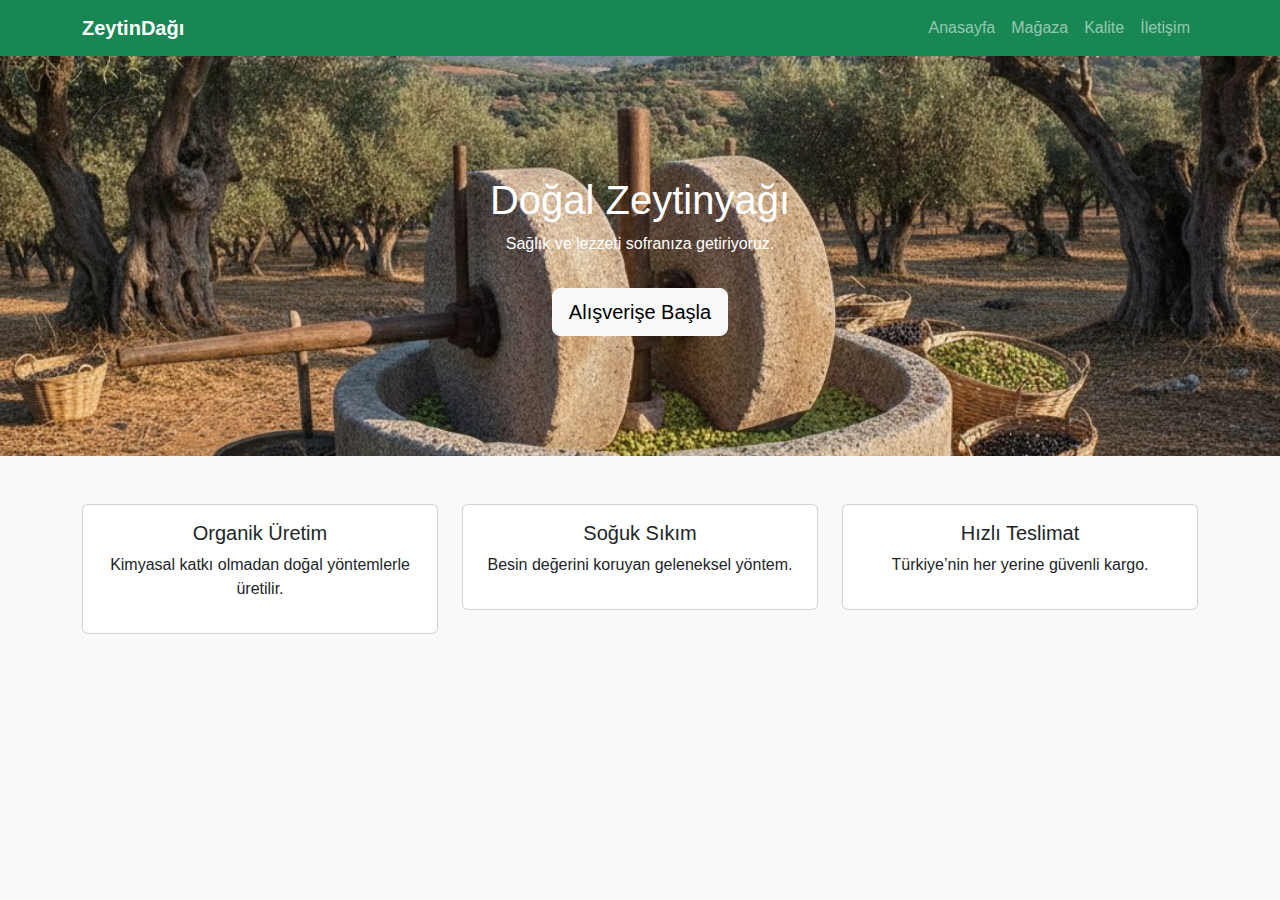
<file: index.html>
<!doctype html>
<html lang="tr">
<head>
  <meta charset="utf-8">
  <meta name="viewport" content="width=device-width, initial-scale=1">
  <title>Zeytinyağı E-Ticaret | Anasayfa</title>
  <link href="https://cdn.jsdelivr.net/npm/bootstrap@5.3.2/dist/css/bootstrap.min.css" rel="stylesheet">
  <link href="style.css" rel="stylesheet">
  <style>
 .hero {
  background-image: url('images/kapak.jpg'); /* resim dosyasının yolu */
  background-size: cover;                /* alanı tamamen kapla */
  background-position: center;           /* ortala */
  background-repeat: no-repeat;          /* tekrar etme */
  color: white;                          /* yazılar beyaz görünsün */
  padding: 120px 20px;                   /* iç boşluk */

  text-align: center;                    /* yazıları ortala */
}


/* style.css */


  </style>

</head>
<body>
    <!-- Navbar -->
<nav class="navbar navbar-expand-lg navbar-dark bg-success">
  <div class="container">
    <a class="navbar-brand fw-bold " href="index.html">ZeytinDağı</a>

    <!-- Hamburger butonu -->
    <button class="navbar-toggler" type="button" data-bs-toggle="collapse" data-bs-target="#mainNavbar">
      <span class="navbar-toggler-icon"></span>
    </button>

    <!-- Menü -->
    <div class="collapse navbar-collapse" id="mainNavbar">
      <ul class="navbar-nav ms-auto">
        <li class="nav-item"><a class="nav-link" href="index.html">Anasayfa</a></li>
        <li class="nav-item"><a class="nav-link" href="store.html">Mağaza</a></li>
        <li class="nav-item"><a class="nav-link" href="quality.html">Kalite</a></li>
        <li class="nav-item"><a class="nav-link" href="contact.html">İletişim</a></li>
      </ul>
    </div>
  </div>
</nav>

  <!-- Hero -->
  <header class="hero">
    
    <h1  >Doğal Zeytinyağı</h1>
    <p>Sağlık ve lezzeti sofranıza getiriyoruz.</p>
    <a href="store.html" class="btn btn-light btn-lg mt-3">Alışverişe Başla</a>
  </header>

  <!-- Özellikler -->
  <section class="container my-5">
    <div class="row g-4">
      <div class="col-md-4">
        <div class="card p-3 text-center">
          <h5>Organik Üretim</h5>
          <p>Kimyasal katkı olmadan doğal yöntemlerle üretilir.</p>
        </div>
      </div>
      <div class="col-md-4">
        <div class="card p-3 text-center">
          <h5>Soğuk Sıkım</h5>
          <p>Besin değerini koruyan geleneksel yöntem.</p>
        </div>
      </div>
      <div class="col-md-4">
        <div class="card p-3 text-center">
          <h5>Hızlı Teslimat</h5>
          <p>Türkiye’nin her yerine güvenli kargo.</p>
        </div>
      </div>
    </div>
  </section>
    <!-- Bootstrap JS bundle (gerekli!) -->
  <script src="https://cdn.jsdelivr.net/npm/bootstrap@5.3.2/dist/js/bootstrap.bundle.min.js"></script>
</body>
</html>
</file>
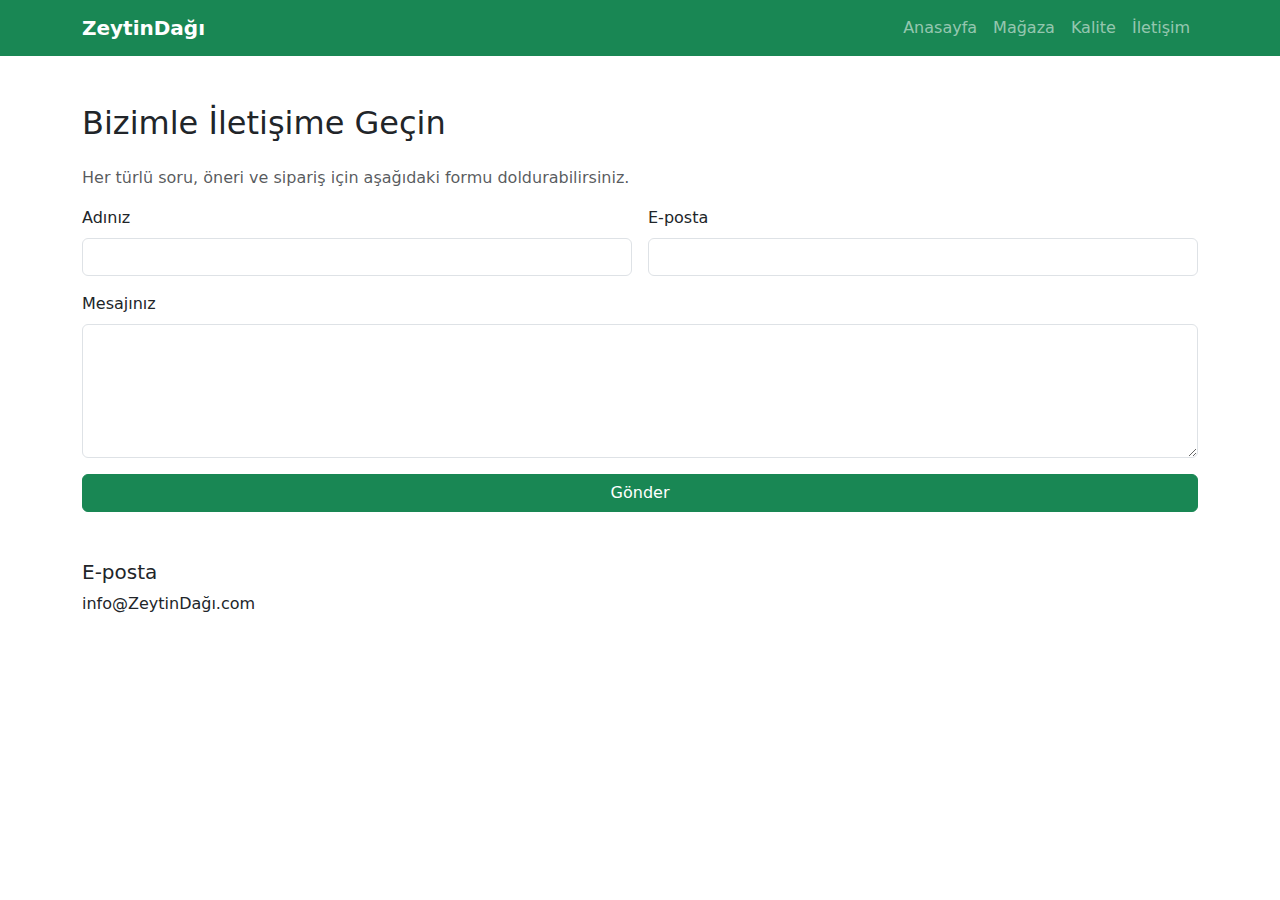
<file: contact.html>
<!doctype html>
<html lang="tr">
<head>
  <meta charset="utf-8">
  <meta name="viewport" content="width=device-width, initial-scale=1">
  <title>ZeytinDağı | İletişim</title>
  <!-- Bootstrap CSS -->
  <link href="https://cdn.jsdelivr.net/npm/bootstrap@5.3.2/dist/css/bootstrap.min.css" rel="stylesheet">
</head>
<body>
  <!-- Navbar -->
  <nav class="navbar navbar-expand-lg navbar-dark bg-success">
    <div class="container">
      <a class="navbar-brand fw-bold" href="index.html">ZeytinDağı</a>
      <button class="navbar-toggler" type="button" data-bs-toggle="collapse" data-bs-target="#mainNavbar">
        <span class="navbar-toggler-icon"></span>
      </button>
      <div class="collapse navbar-collapse" id="mainNavbar">
        <ul class="navbar-nav ms-auto">
          <li class="nav-item"><a class="nav-link" href="index.html">Anasayfa</a></li>
          <li class="nav-item"><a class="nav-link" href="store.html">Mağaza</a></li>
          <li class="nav-item"><a class="nav-link" href="quality.html">Kalite</a></li>
          <li class="nav-item"><a class="nav-link" href="contact.html">İletişim</a></li>
        </ul>
      </div>
    </div>
  </nav>

  <!-- İçerik -->
  <main class="container my-5">
    <h2 class="mb-4">Bizimle İletişime Geçin</h2>
    <p class="text-muted">Her türlü soru, öneri ve sipariş için aşağıdaki formu doldurabilirsiniz.</p>

    <!-- Tek form -->
    <form id="contactForm" class="row g-3">
      <div class="col-md-6">
        <label for="name" class="form-label">Adınız</label>
        <input type="text" class="form-control" id="name" name="name" required>
      </div>
      <div class="col-md-6">
        <label for="email" class="form-label">E-posta</label>
        <input type="email" class="form-control" id="email" name="email" required>
      </div>
      <div class="col-12">
        <label for="message" class="form-label">Mesajınız</label>
        <textarea class="form-control" id="message" name="message" rows="5" required></textarea>
      </div>
      <div class="col-12">
        <button type="submit" class="btn btn-success w-100">Gönder</button>
      </div>
    </form>

    <!-- Yanıt mesajı -->
    <div id="responseMessage" class="mt-3 text-center"></div>

    <!-- İletişim bilgileri -->
    <div class="mt-5">
      <h5>E-posta</h5>
      <p>info@ZeytinDağı.com</p>
    </div>
  </main>

  <!-- Bootstrap JS -->
  <script src="https://cdn.jsdelivr.net/npm/bootstrap@5.3.2/dist/js/bootstrap.bundle.min.js"></script>

  <!-- Form Script -->
  <script>
    document.getElementById("contactForm").addEventListener("submit", async (e) => {
      e.preventDefault();
      const formData = new FormData(e.target);

      try {
        const response = await fetch("https://script.google.com/macros/s/AKfycbzfthIVJ3ZfEYzsFZr-UyeBtMWmjIWv9H5jMOy06Qx2OYOex5pnNoo9uW5FHVakFKCY/exec", {
          method: "POST",
          body: formData
        });

        if (response.ok) {
          document.getElementById("responseMessage").innerHTML =
            '<div class="alert alert-success">Mesajınız başarıyla kaydedildi!</div>';
          e.target.reset();
        } else {
          document.getElementById("responseMessage").innerHTML =
            '<div class="alert alert-danger">Bir hata oluştu.</div>';
        }
      } catch (error) {
        document.getElementById("responseMessage").innerHTML =
          '<div class="alert alert-danger">Sunucuya bağlanılamadı.</div>';
      }
    });
  </script>
</body>
</html>
</file>
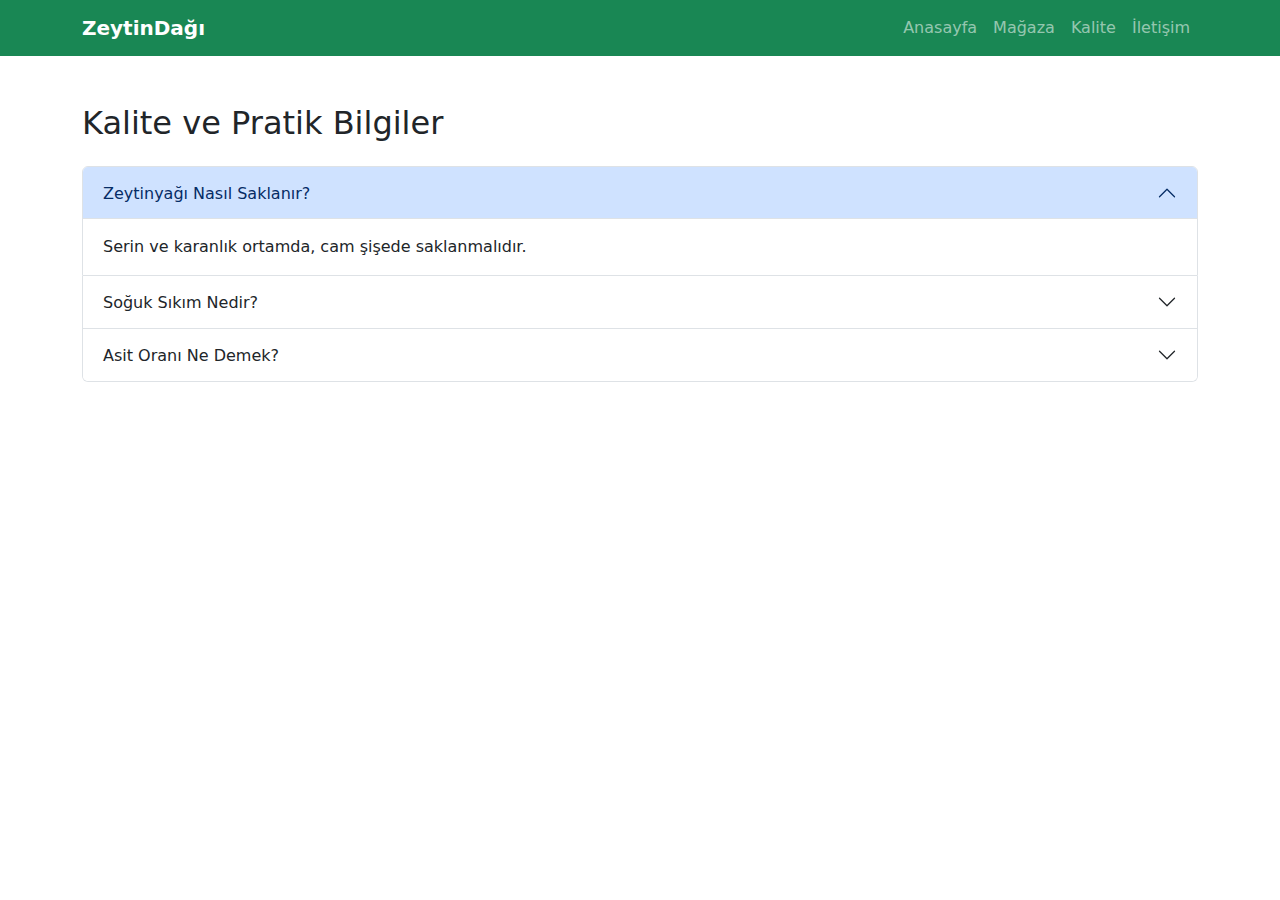
<file: quality.html>
<!doctype html>
<html lang="tr">
<head>
  <meta charset="utf-8">
  <meta name="viewport" content="width=device-width, initial-scale=1">
  <title>ZeytinDağı | Kalite</title>
  <!-- Bootstrap CSS -->
  <link href="https://cdn.jsdelivr.net/npm/bootstrap@5.3.2/dist/css/bootstrap.min.css" rel="stylesheet">
</head>
<body>
   <!-- Navbar -->
<nav class="navbar navbar-expand-lg navbar-dark bg-success">
  <div class="container">
    <a class="navbar-brand fw-bold" href="index.html">ZeytinDağı</a>

    <!-- Hamburger butonu -->
    <button class="navbar-toggler" type="button" data-bs-toggle="collapse" data-bs-target="#mainNavbar">
      <span class="navbar-toggler-icon"></span>
    </button>

    <!-- Menü -->
    <div class="collapse navbar-collapse" id="mainNavbar">
      <ul class="navbar-nav ms-auto">
        <li class="nav-item"><a class="nav-link" href="index.html">Anasayfa</a></li>
        <li class="nav-item"><a class="nav-link" href="store.html">Mağaza</a></li>
        <li class="nav-item"><a class="nav-link" href="quality.html">Kalite</a></li>
        <li class="nav-item"><a class="nav-link" href="contact.html">İletişim</a></li>
      </ul>
    </div>
  </div>
</nav>

  <!-- İçerik -->
  <main class="container my-5">
    <h2 class="mb-4">Kalite ve Pratik Bilgiler</h2>
    <div class="accordion" id="qualityAccordion">
      <!-- Soru 1 -->
      <div class="accordion-item">
        <h2 class="accordion-header" id="headingOne">
          <button class="accordion-button" type="button" data-bs-toggle="collapse" data-bs-target="#collapseOne">
            Zeytinyağı Nasıl Saklanır?
          </button>
        </h2>
        <div id="collapseOne" class="accordion-collapse collapse show" data-bs-parent="#qualityAccordion">
          <div class="accordion-body">
            Serin ve karanlık ortamda, cam şişede saklanmalıdır.
          </div>
        </div>
      </div>
      <!-- Soru 2 -->
      <div class="accordion-item">
        <h2 class="accordion-header" id="headingTwo">
          <button class="accordion-button collapsed" type="button" data-bs-toggle="collapse" data-bs-target="#collapseTwo">
            Soğuk Sıkım Nedir?
          </button>
        </h2>
        <div id="collapseTwo" class="accordion-collapse collapse" data-bs-parent="#qualityAccordion">
          <div class="accordion-body">
            Zeytinlerin 27°C altında sıkılmasıyla besin değerleri korunur.
          </div>
        </div>
      </div>
      <!-- Soru 3 -->
      <div class="accordion-item">
        <h2 class="accordion-header" id="headingThree">
          <button class="accordion-button collapsed" type="button" data-bs-toggle="collapse" data-bs-target="#collapseThree">
            Asit Oranı Ne Demek?
          </button>
        </h2>
        <div id="collapseThree" class="accordion-collapse collapse" data-bs-parent="#qualityAccordion">
          <div class="accordion-body">
            Zeytinyağında asit oranı kaliteyi belirler; düşük asit oranı daha kaliteli ürünü gösterir.
          </div>
        </div>
      </div>
    </div>
  </main>

  <!-- Bootstrap JS bundle (gerekli!) -->
  <script src="https://cdn.jsdelivr.net/npm/bootstrap@5.3.2/dist/js/bootstrap.bundle.min.js"></script>
</body>
</html>
</file>
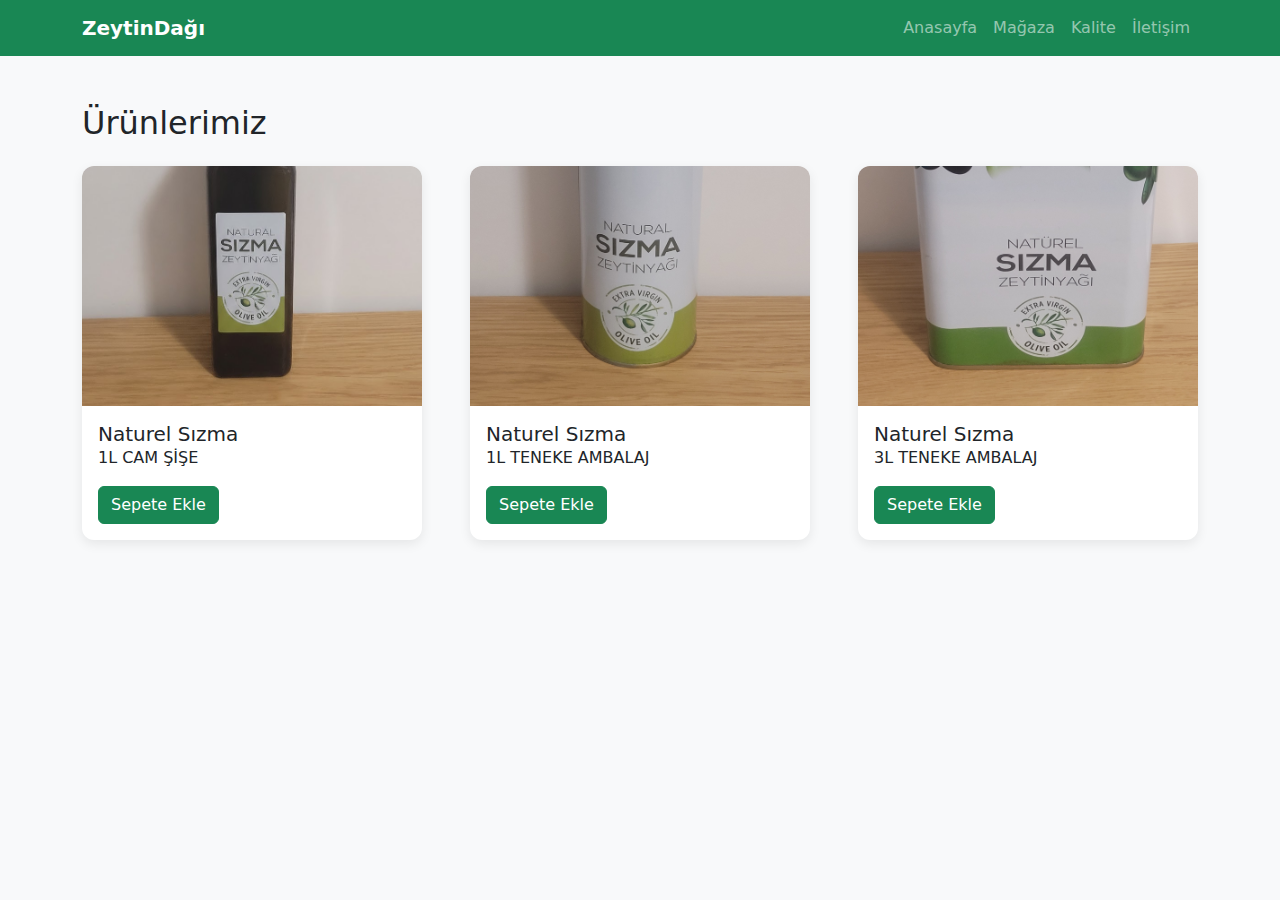
<file: store.html>
<!doctype html>
<html lang="tr">
<head>
  <meta charset="utf-8">
  <meta name="viewport" content="width=device-width, initial-scale=1">
  <title>Mağaza | ZeytinDağı</title>
  <link href="https://cdn.jsdelivr.net/npm/bootstrap@5.3.2/dist/css/bootstrap.min.css" rel="stylesheet">
  <style>
    body { background: #f8f9fa; }

    .store-grid {
      display: grid;
      grid-template-columns: repeat(auto-fit, minmax(220px, 1fr));
      gap: 3rem;
    }

    .product-card {
      background: #fff;
      border-radius: .75rem;
      box-shadow: 0 4px 12px rgba(0,0,0,.08);
      overflow: hidden;
      transition: transform .3s ease, box-shadow .3s ease;
    }

    .product-card:hover {
      transform: translateY(-6px);
      box-shadow: 0 12px 24px rgba(0,0,0,.15);
    }

    .product-card img {
      width: 100%;
      height: 240px;
      object-fit: cover ;
      object-position: 50% 80%;
      ;
    }

    .product-card .card-body {
      padding: 1rem;
    }
  </style>
</head>
<body>
  <!-- Navbar -->
<nav class="navbar navbar-expand-lg navbar-dark bg-success">
  <div class="container">
    <a class="navbar-brand fw-bold" href="index.html">ZeytinDağı</a>

    <!-- Hamburger butonu -->
    <button class="navbar-toggler" type="button" data-bs-toggle="collapse" data-bs-target="#mainNavbar">
      <span class="navbar-toggler-icon"></span>
    </button>

    <!-- Menü -->
    <div class="collapse navbar-collapse" id="mainNavbar">
      <ul class="navbar-nav ms-auto">
        <li class="nav-item"><a class="nav-link" href="index.html">Anasayfa</a></li>
        <li class="nav-item"><a class="nav-link" href="store.html">Mağaza</a></li>
        <li class="nav-item"><a class="nav-link" href="quality.html">Kalite</a></li>
        <li class="nav-item"><a class="nav-link" href="contact.html">İletişim</a></li>
      </ul>
    </div>
  </div>
</nav>

  <!-- Mağaza Grid -->
  <main class="container my-5">
    <h2 class="mb-4">Ürünlerimiz</h2>
    <div class="store-grid">
      <!-- Ürün 1 -->
      <div class="product-card">
        <img src="images\1ltCAM.jpg" alt="Naturel Sızma">
        <div class="card-body">
          <h5 class="card-title">Naturel Sızma</h5>
          <p class="card-text">1L CAM ŞİŞE<Emb></Emb></p>
          <button class="btn btn-success">Sepete Ekle</button>
        </div>
      </div>
      <!-- Ürün 2 -->
      <div class="product-card">
        <img src="images\1ltTNK.jpg" alt="Organik Zeytinyağı">
        <div class="card-body">
          <h5 class="card-title">Naturel Sızma</h5>
          <p class="card-text">1L TENEKE AMBALAJ</p>
          <button class="btn btn-success">Sepete Ekle</button>
        </div>
      </div>
      <!-- Ürün 3 -->
      <div class="product-card">
        <img src="images\3ltTNK.jpg" alt="Soğuk Sıkım">
        <div class="card-body">
          <h5 class="card-title">Naturel Sızma </h5>
          <p class="card-text">3L TENEKE AMBALAJ</p>
          <button class="btn btn-success">Sepete Ekle</button>
        </div>
      </div>
      
        </div>
      </div>
    </div>
  </main>
  <script src="https://cdn.jsdelivr.net/npm/bootstrap@5.3.2/dist/js/bootstrap.bundle.min.js"></script>
</body>
</html>
</file>
<file: style.css>
/* style.css */
body {
  font-family: 'Segoe UI', sans-serif;
  background-color: #f8f9fa;
}

.hero {
  background: url('olive-bg.jpg') center/cover no-repeat;
  color: white;
  padding: 120px 20px;
  text-align: center;
  animation: fadeIn 2s ease;
}

@keyframes fadeIn {
  from { opacity: 0; transform: translateY(40px); }
  to   { opacity: 1; transform: translateY(0); }
}

.card:hover {
  transform: translateY(-8px);
  transition: transform .3s ease, box-shadow .3s ease;
  box-shadow: 0 12px 24px rgba(0,0,0,.15);
}
</file>
